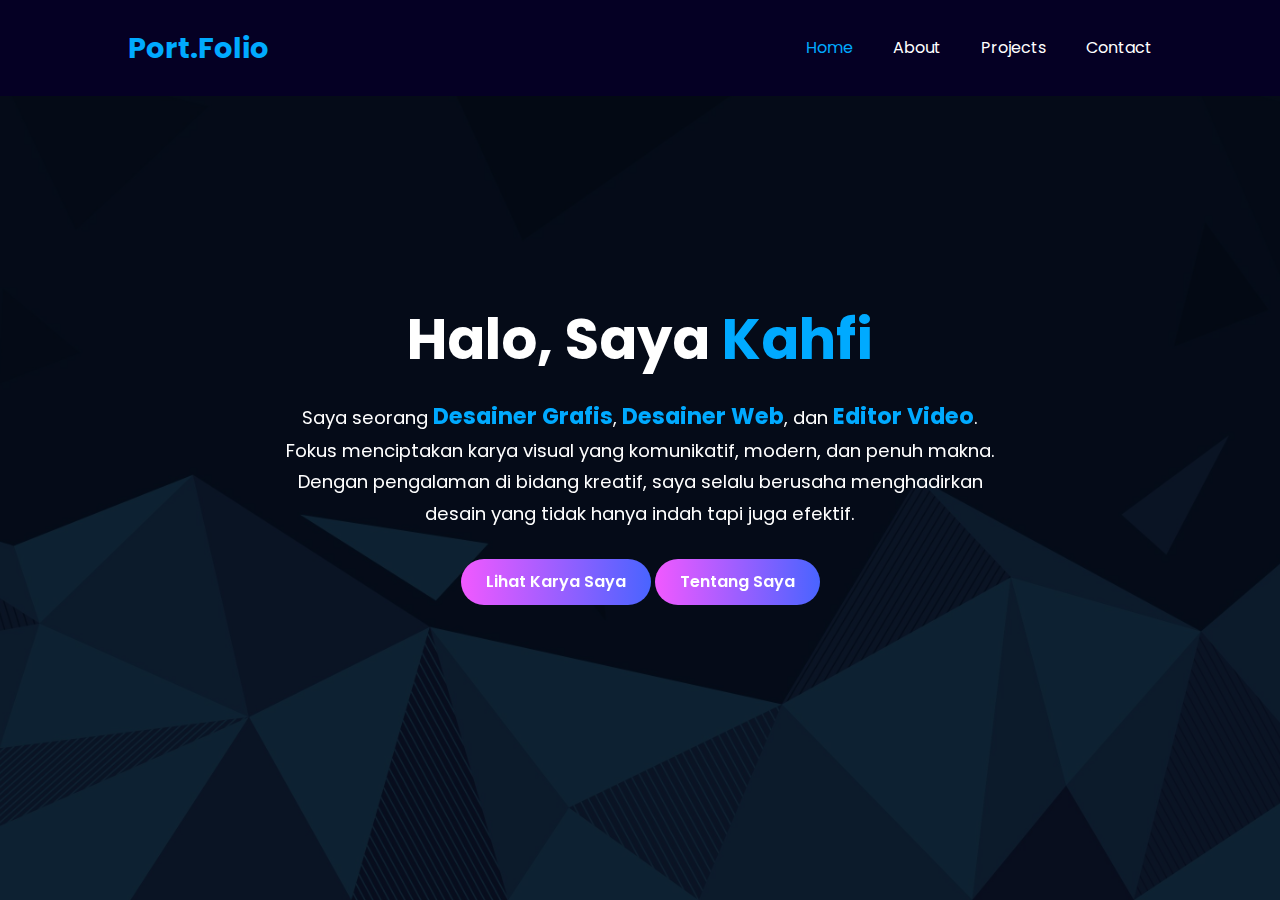
<file: index.html>
<!DOCTYPE html>
<html lang="id">
<head>
  <meta charset="UTF-8" />
  <meta name="viewport" content="width=device-width, initial-scale=1.0" />
  <title>Portofolio Kahfi</title>
  <!-- Google tag (gtag.js) -->
<script async src="https://www.googletagmanager.com/gtag/js?id=G-1P6EJK5X38"></script>
<script>
  window.dataLayer = window.dataLayer || [];
  function gtag(){dataLayer.push(arguments);}
  gtag('js', new Date());

  gtag('config', 'G-1P6EJK5X38');
</script>

  <!-- Google Fonts HARUS sebelum style.css -->
  <link href="https://fonts.googleapis.com/css2?family=Poppins:wght@300;400;500;600;700&display=swap" rel="stylesheet" />

  <link rel="stylesheet" href="style.css" />
</head>
<body>
  <!-- Navbar -->
  <header>
    <nav class="navbar">
      <div class="logo">Port.Folio</div>
      <ul class="nav-links" id="navLinks">
        <li><a href="index.html" class="active">Home</a></li>
        <li><a href="about.html">About</a></li>
        <li><a href="projects.html">Projects</a></li>
        <li><a href="contact.html">Contact</a></li>
      </ul>
      <button class="hamburger" id="hamburger" aria-label="Toggle Menu" aria-expanded="false">☰</button>
    </nav>
  </header>

  <!-- Overlay untuk nutup sidebar -->
  <div class="overlay" id="overlay"></div>

  <!-- Hero -->
  <section class="hero">
    <div class="hero-text fade-in">
      <h1>Halo, Saya <span class="accent">Kahfi</span></h1>
      <p>Saya seorang <span>Desainer Grafis</span>,<span> Desainer Web</span>, dan <span>Editor Video</span>. Fokus menciptakan karya visual yang komunikatif, modern, dan penuh makna. Dengan pengalaman di bidang kreatif, saya selalu berusaha menghadirkan desain yang tidak hanya indah tapi juga efektif.
      </p>
      <a href="projects.html" class="btn">Lihat Karya Saya</a>
      <a href="about.html" class="btn">Tentang Saya</a>
    </div>
  </section>

  <script src="script.js"></script>
</body>
</html>
</file>
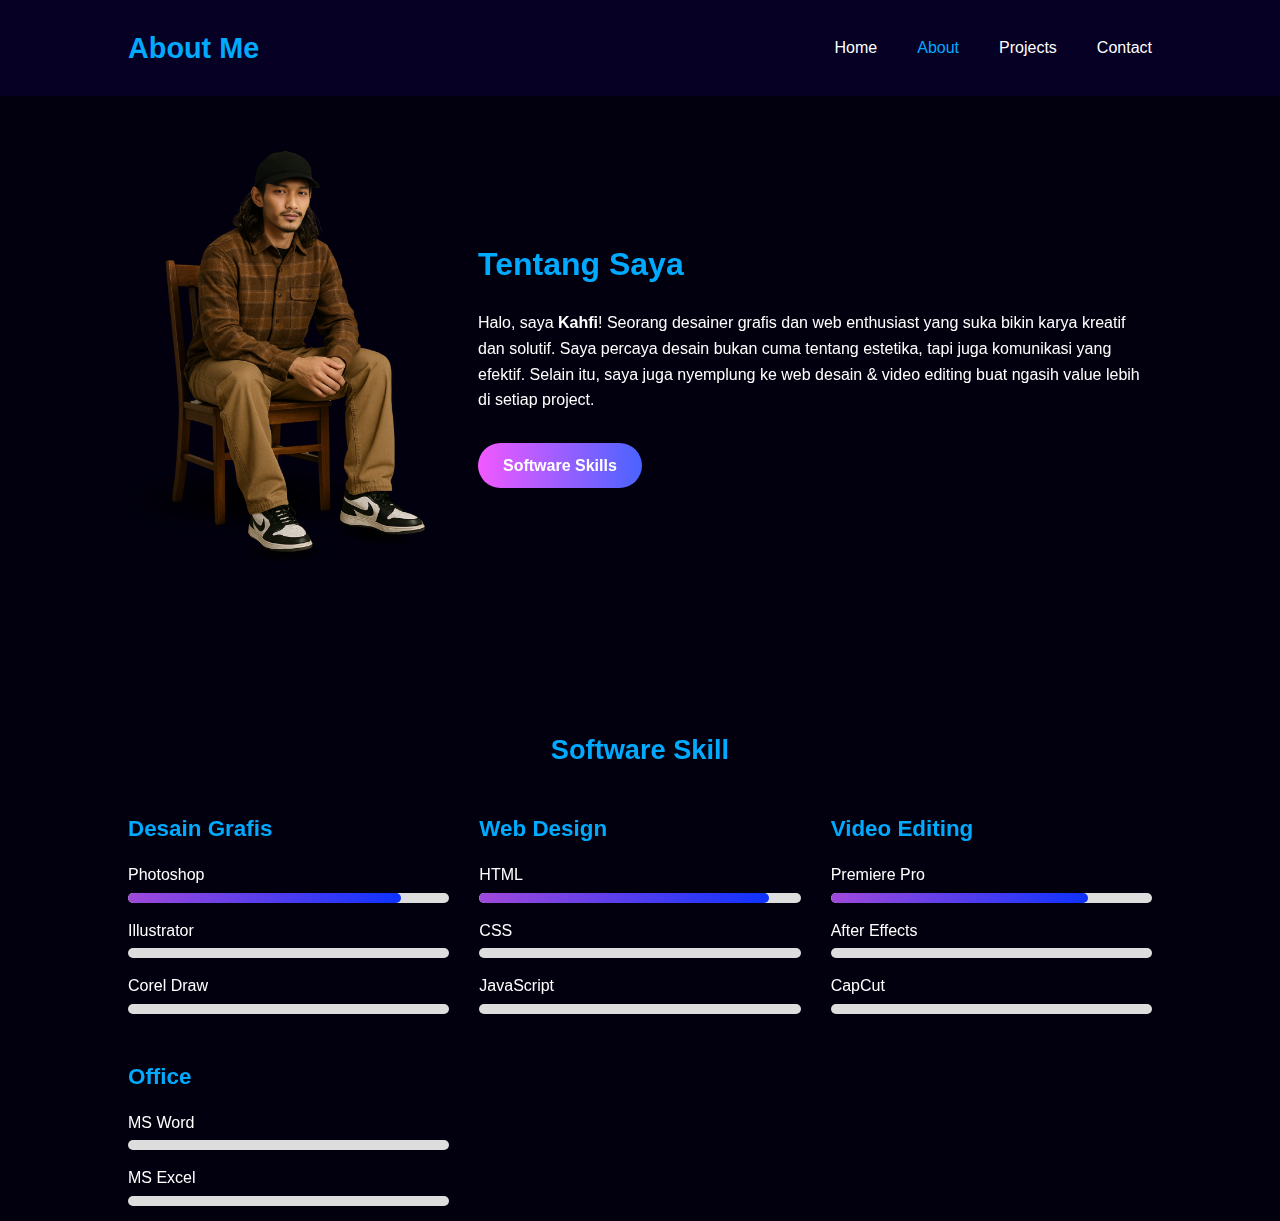
<file: about.html>
<!DOCTYPE html>
<html lang="id">

<head>
  <meta charset="UTF-8">
  <meta name="viewport" content="width=device-width, initial-scale=1.0">
  <title>Tentang Saya - Portfolio Kahfi</title>
  <link rel="stylesheet" href="style.css">
  <script defer src="script.js"></script>
</head>

<body>
  <!-- Navbar -->
  <header>
    <nav class="navbar">
      <div class="logo">About Me</div>
      <ul class="nav-links" id="navLinks">
        <li><a href="index.html">Home</a></li>
        <li><a href="about.html" class="active">About</a></li>
        <li><a href="projects.html">Projects</a></li>
        <li><a href="contact.html">Contact</a></li>
      </ul>
      <div class="hamburger" id="hamburger" aria-label="Menu" aria-expanded="false">
        ☰
      </div>
    </nav>
  </header>
  <div class="overlay" id="overlay"></div>

  <!-- About Section -->
  <section class="about-section">
    <div class="about-container fade-in">
      <div class="about-img">
        <img src="img/kahfi.png" alt="Foto Kahfi">
      </div>
      <div class="about-text">
        <h2>Tentang Saya</h2>
        <p>
          Halo, saya <strong>Kahfi</strong>! Seorang desainer grafis dan web enthusiast yang suka
          bikin karya kreatif dan solutif. Saya percaya desain bukan cuma tentang estetika,
          tapi juga komunikasi yang efektif. Selain itu, saya juga nyemplung ke web desain
          & video editing buat ngasih value lebih di setiap project.
        </p>
        <a href="#skills" class="btn">Software Skills</a>
      </div>
    </div>
  </section>

  <!-- Skills Section -->
  <section class="skills-section fade-in" id="skills">
    <h2>Software Skill</h2>
    <div class="skills-container">
      <div class="skill-category">
        <h3>Desain Grafis</h3>
        <div class="skill-bar">
          <span>Photoshop</span>
          <div class="bar">
            <div class="fill" data-skill="85"></div>
          </div>
        </div>
        <div class="skill-bar">
          <span>Illustrator</span>
          <div class="bar">
            <div class="fill" data-skill="80"></div>
          </div>
        </div>
        <div class="skill-bar">
          <span>Corel Draw</span>
          <div class="bar">
            <div class="fill" data-skill="70"></div>
          </div>
        </div>
      </div>

      <div class="skill-category">
        <h3>Web Design</h3>
        <div class="skill-bar">
          <span>HTML</span>
          <div class="bar">
            <div class="fill" data-skill="90"></div>
          </div>
        </div>
        <div class="skill-bar">
          <span>CSS</span>
          <div class="bar">
            <div class="fill" data-skill="80"></div>
          </div>
        </div>
        <div class="skill-bar">
          <span>JavaScript</span>
          <div class="bar">
            <div class="fill" data-skill="60"></div>
          </div>
        </div>
      </div>

      <div class="skill-category">
        <h3>Video Editing</h3>
        <div class="skill-bar">
          <span>Premiere Pro</span>
          <div class="bar">
            <div class="fill" data-skill="80"></div>
          </div>
        </div>
        <div class="skill-bar">
          <span>After Effects</span>
          <div class="bar">
            <div class="fill" data-skill="70"></div>
          </div>
        </div>
        <div class="skill-bar">
          <span>CapCut</span>
          <div class="bar">
            <div class="fill" data-skill="85"></div>
          </div>
        </div>
      </div>

      <div class="skill-category">
        <h3>Office</h3>
        <div class="skill-bar">
          <span>MS Word</span>
          <div class="bar">
            <div class="fill" data-skill="90"></div>
          </div>
        </div>
        <div class="skill-bar">
          <span>MS Excel</span>
          <div class="bar">
            <div class="fill" data-skill="85"></div>
          </div>
        </div>
      </div>
    </div>
  </section>
</body>

</html>
</file>
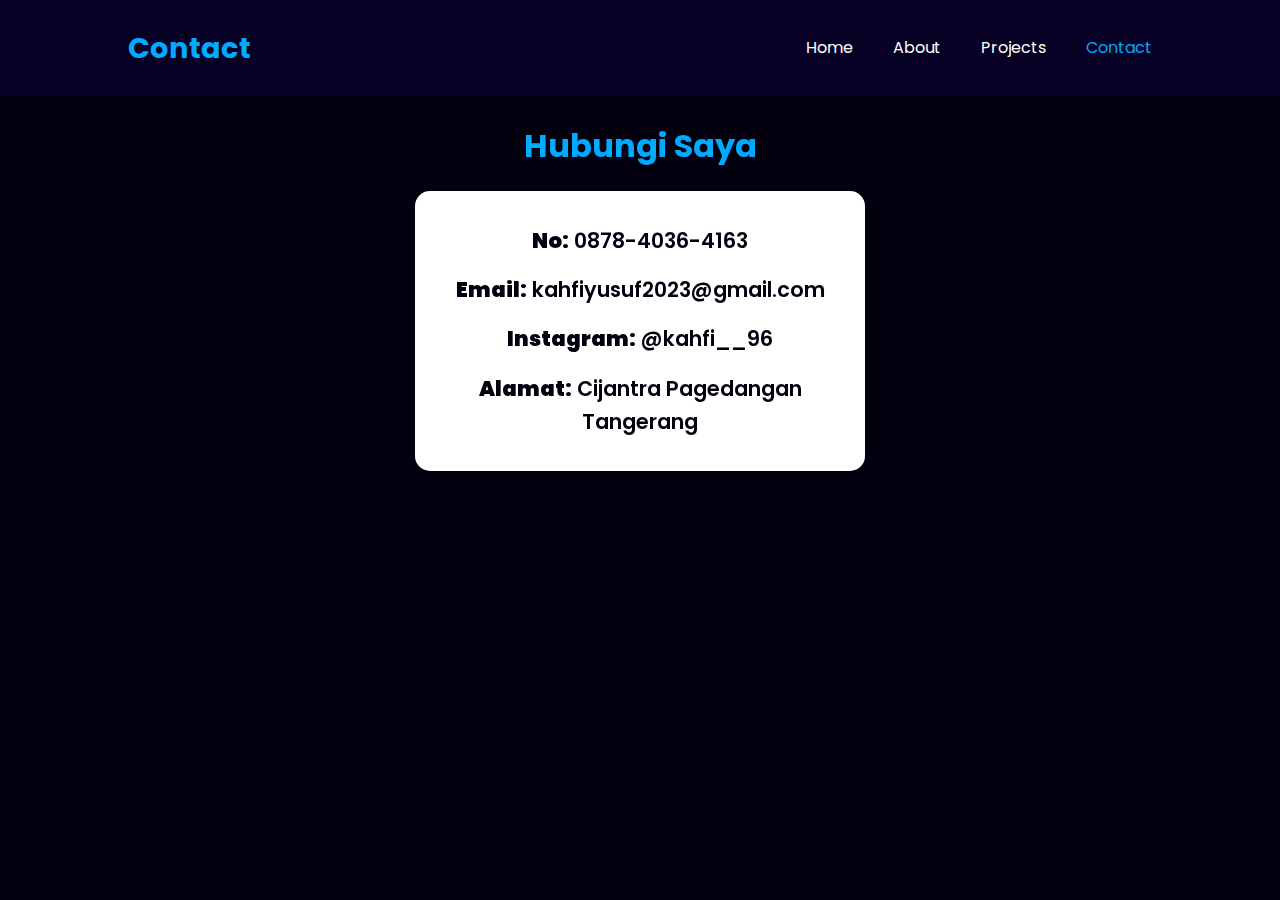
<file: contact.html>
<!DOCTYPE html>
<html lang="id">
<head>
  <meta charset="UTF-8" />
  <meta name="viewport" content="width=device-width, initial-scale=1.0" />
  <title>Contact - Portfolio Kahfi</title>
  <link href="https://fonts.googleapis.com/css2?family=Poppins:wght@300;400;600&display=swap" rel="stylesheet">
  <link rel="stylesheet" href="style.css" />
</head>
<body>
  <!-- Navbar -->
  <header>
    <nav class="navbar">
      <div class="logo">Contact</div>
      <ul class="nav-links" id="navLinks">
        <li><a href="index.html">Home</a></li>
        <li><a href="about.html">About</a></li>
        <li><a href="projects.html">Projects</a></li>
        <li><a class="active" href="contact.html">Contact</a></li>
      </ul>
      <button class="hamburger" id="hamburger" aria-label="Menu" aria-expanded="false">☰</button>
    </nav>
  </header>
  <div class="overlay" id="overlay"></div>

  <!-- Contact Section -->
  <section class="contact fade-in">
    <h1>Hubungi Saya</h1>

    <div class="contact-box fade-in">
      <p><strong>No:</strong> 0878-4036-4163</p>
      <p><strong>Email:</strong> kahfiyusuf2023@gmail.com</p>
      <p><strong>Instagram:</strong> @kahfi__96</p>
      <p><strong>Alamat:</strong> Cijantra Pagedangan Tangerang</p>
    </div>
  </section>

  <script src="script.js"></script>
</body>
</html>
</file>
<file: style.css>
:root{
  --bg-color:#02000f;
  --text-color:#ffffff;
  --accent-color:#00aaff; /* biru elektrik */
}

*{margin:0;padding:0;box-sizing:border-box}
body{
  font-family:'Poppins',sans-serif;
  color:var(--text-color);
  background:var(--bg-color);
  line-height:1.6;
}

html {
  scroll-behavior: smooth;
}

/* Navbar */
.navbar{
  position:fixed; top:0; left:0; right:0;
  display:flex; align-items:center; justify-content:space-between;
  padding:25px 10%;
  background:#050024;
  backdrop-filter:saturate(150%) blur(6px);
  z-index:300;
}
.logo{font-weight:700; font-size:1.8rem; color:var(--accent-color)}
.nav-links{list-style:none; display:flex; gap:40px}
.nav-links a{
  text-decoration:none; color:var(--text-color);
  transition:transform .2s ease, color .2s ease;
  display:inline-block;
}
.nav-links a:hover{ transform:scale(1.06); color:var(--accent-color) }
.nav-links .active{ color:var(--accent-color) }
.hamburger{
  display:none; font-size:1.8rem; line-height:1; cursor:pointer;
  color:#fff; background:none; border:none;
}

/* Hero */
.hero {
  height: 100vh;
  display: flex;
  justify-content: center;
  align-items: center;
  text-align: center;
  padding: 0 20px;
  position: relative;

  /* Background */
  background: url("img/bghome.jpg") no-repeat center center/cover;
}

/* Overlay gelap biar teks lebih kebaca */
.hero::before {
  content: "";
  position: absolute;
  top: 0;
  left: 0;
  width: 100%;
  height: 100%;
  background: rgba(0,0,0,0.8); /* 0.4 = tingkat gelap, bisa lu ubah */
  z-index: 1;
}

/* Biar text di atas overlay */
.hero-text {
  position: relative;
  z-index: 2;
}

.hero h1{ font-size:clamp(2rem,5vw,3.5rem); margin-bottom:12px }
.hero .accent{ color:var(--accent-color) }
.hero p{
  margin:10px auto 0;
  font-size:clamp(1rem,3vw,1.15rem);
  max-width:730px; line-height:1.7;
}

.hero p span{
  font-size: 1.4rem;
  font-weight: bold;
  color: var(--accent-color);
}

/* Animasi konten fade-in */
.hero-text {
  opacity: 0;
  transform: translateY(30px);
  transition: opacity 0.8s ease, transform 0.8s ease;
}

.hero-text.show {
  opacity: 1;
  transform: translateY(0);
}

/* Animasi fade-in untuk semua konten scroll */
.fade-in {
  opacity: 0;
  transform: translateY(30px);
  transition: opacity 0.8s ease, transform 0.8s ease;
}

.fade-in.show {
  opacity: 1;
  transform: translateY(0);
}


.btn{
  display:inline-block; margin-top:30px;
  padding:12px 24px; border-radius:8px;
  background:var(--accent-color); color:#fff; text-decoration:none;
  transition:transform .25s ease, filter .25s ease;
}
.btn:hover{ transform:scale(1.06); filter:brightness(.95) }

/* Overlay untuk close */
.overlay{
  display:none; position:fixed; inset:0;
  background:rgba(0,0,0,0.5);
  z-index:180; /* di atas konten, di bawah sidebar */
}
.overlay.show{ display:block }

/* ABOOOOOOOOOOuuuuuuuuuT */

.about-section {
  padding: 135px 10%;
  background: var(--bg-color);
}

.about-container {
  display: flex;
  align-items: center;
  gap: 50px;
  flex-wrap: wrap;
}

.about-img img {
  max-width: 300px;
  border-radius: 15px;
  box-shadow: 0 5px 15px rgba(0,0,0,0);
}

.about-text {
  flex: 1;
}

.about-text h2 {
  font-size: 2rem;
  margin-bottom: 20px;
  color: var(--accent-color);
}

.about-text p {
  line-height: 1.6;
  font-size: 1rem;
}

.btn {
  display: inline-block;
  padding: 10px 25px;
  background: linear-gradient(90deg, #f159ff, #4964ff);
  color: #fff;
  font-weight: 600;
  border-radius: 25px;
  text-decoration: none;
  transition: transform 0.3s ease, opacity 0.3s ease;
}

.btn:hover {
  transform: scale(1.05);
  opacity: 0.9;
}


.skills-section {
  padding: 0 10% 0;
  background: var(--bg-color);
}

.skills-section h2 {
  font-size: 1.7rem;
  text-align: center;
  margin-bottom: 40px;
  color: var(--accent-color);
}

.skills-container {
  display: grid;
  grid-template-columns: repeat(auto-fit, minmax(250px, 1fr));
  gap: 30px;
}

.skill-category h3 {
  margin-bottom: 15px;
  font-size: 1.4rem;
  color:var(--accent-color);
}

.skill-bar {
  margin-bottom: 15px;
}

.skill-bar span {
  display: block;
  margin-bottom: 5px;
  font-weight: normal;
}

.bar {
  width: 100%;
  background: #ddd;
  border-radius: 20px;
  overflow: hidden;
  height: 10px;
}

.fill {
  height: 10px;
  background: linear-gradient(90deg, #a049da, #0e32ff);
  border-radius: 20px;
  width: 0; /* start dari 0 */
  transition: width 1.5s ease;
}

/* Project sections */

.fade-in {
  opacity: 0;
  transform: translateY(20px);
  transition: opacity 0.6s ease, transform 0.6s ease;
}

.fade-in.visible {
  opacity: 1;
  transform: translateY(0);
}


.projects {
  padding: 120px 8%;
  background: var(--bg-color);
}

.section-title {
  text-align: center;
  font-size: 2rem;
  margin-bottom: 40px;
  color: var(--accent-color);
}

.project-grid {
  display: grid;
  grid-template-columns: repeat(auto-fit, minmax(250px, 1fr));
  gap: 25px;
}

.project-card {
  background: #fff;
  border-radius: 12px;
  overflow: hidden;
  box-shadow: 0 4px 10px rgba(0,0,0,0.1);
  cursor: pointer;
  opacity: 0;
  transform: translateY(20px);
  transition: transform 0.5s ease, opacity 0.5s ease;
}

.project-card.visible {
  opacity: 1;
  transform: translateY(0);
}

.project-card img {
  width: 100%;
  height: 80%;
  object-fit: cover;
  transition: transform 0.4s ease;
}

.project-card:hover img {
  transform: scale(1.5);
}

.project-info {
  padding: 15px;
  text-align: center;
}

.project-info h4 {
  font-size: 1.1rem;
  color: #333;
  margin-bottom: 5px;
}

.project-info p {
  font-size: 0.9rem;
  color: #777;
}

.contact {
  padding: 120px 8%;
  text-align: center;
}

.contact h1 {
  font-size: 2rem;
  margin-bottom: 20px;
  color: var(--accent-color);
}

.contact-box {
  max-width: 450px;
  height: 280px;
  margin: 0 auto;
  padding: 25px;
  background: #ffffff ;
  border-radius: 15px;
  box-shadow: 0 6px 20px rgba(0,0,0,0.1);
  display: flex;
  flex-direction: column;
  justify-content: space-around;
  align-items: center;
  font-family: 'Poppins', sans-serif;

  /* Animasi fade-in */
  opacity: 0;
  transform: translateY(20px);
  transition: transform 0.6s ease, opacity 0.6s ease, box-shadow 0.3s ease, transform 0.3s ease;
}

.contact-box p {
  color: var(--bg-color);
  font-weight: 600;
  font-size: 1.3rem;
}

/* visible class dari JS scroll */
.contact-box.visible {
  opacity: 1;
  transform: translateY(0);
}

/* Hover ringan */
.contact-box:hover {
  transform: translateY(-5px);
  box-shadow: 0 10px 25px rgba(0,0,0,0.15);
}


/* Mobile: sidebar full kanan */
@media (max-width: 768px){
  .hamburger{ display:block; z-index:350 }

  .nav-links{
    position:fixed; top:0; right:-130px; height:100vh; width:130px;
    flex-direction:column; align-items:flex-start; justify-content:flex-start;
    padding:84px 20px 20px; gap:14px;
    background:rgba(0,0,0,0.84);
    transition:right .3s ease;
    z-index:320;
  }
  .nav-links.show{ right:0 }
  .nav-links li{ width:100% }
  .nav-links a{
    width:100%; padding:10px 8px; /* rata kiri, enak diklik */
  }
}
</file>
